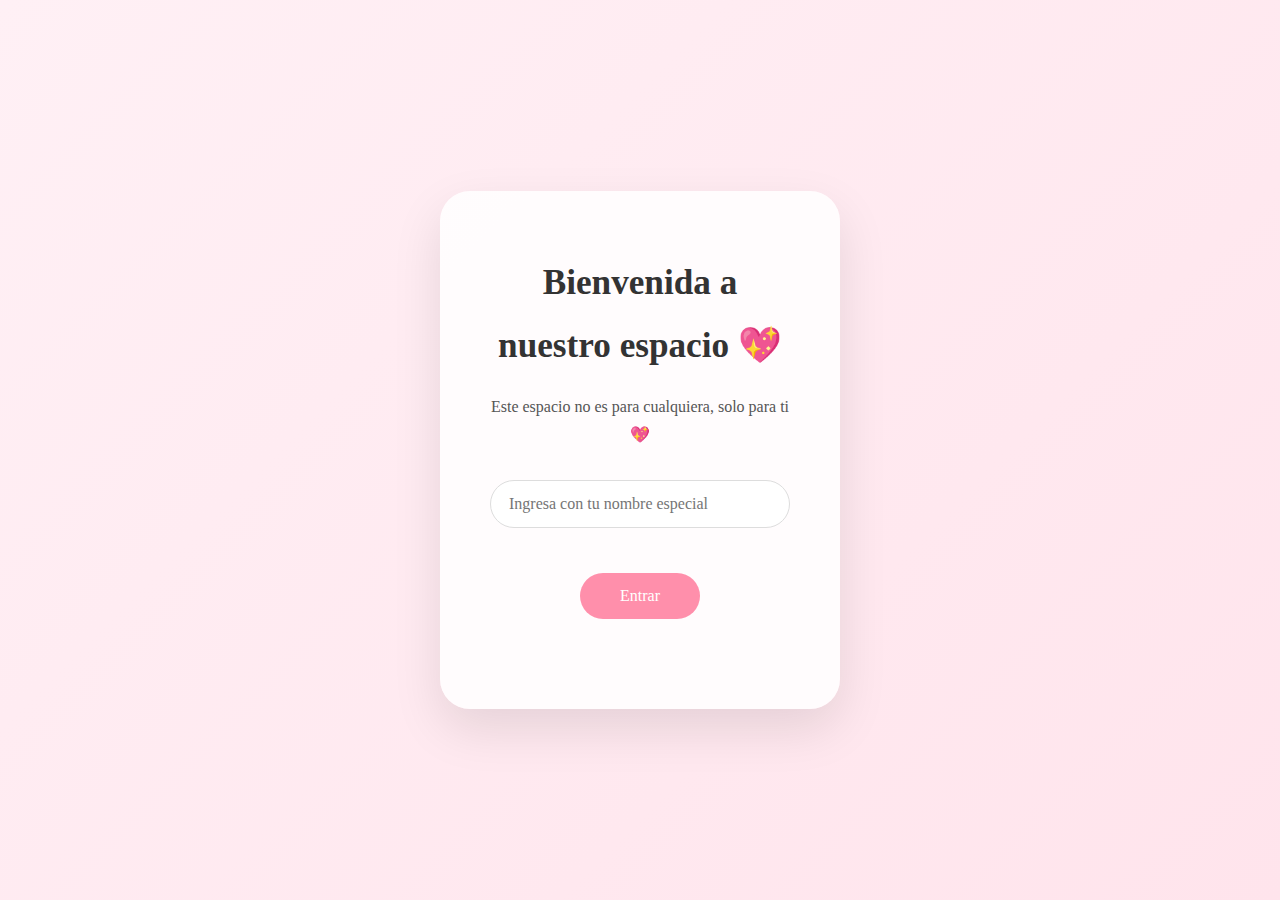
<file: index.html>
<!DOCTYPE html>
<html lang ="es">
    <head>
        <meta charset="UTF-8">
        <title>Acceso A nuestro Espacio 💖</title>
        <link rel="stylesheet" href="css/style.css">
    </head>
    <body>

        <div class="login-container">
            <h1>Bienvenida a nuestro espacio 💖</h1>
            <p>Este espacio no es para cualquiera, solo para ti 💖</p>
            <input 
            type="text"
            id="alias"
            placeholder="Ingresa con tu nombre especial"
            autocomplete="off"
            >
            <button id ="login-btn" type ="button">Entrar</button>
            <p class="login-message" id ="login-message"></p>
        </div>
        <script src="js/login.js"></script>
    </body>
</html>
</file>
<file: css/style.css>
/* =========================
   RESET Y BASE GLOBAL
========================= */
* {
  box-sizing: border-box;
  margin: 0;
  padding: 0;
  font-family: 'Georgia', serif;
}

body {
  background: linear-gradient(to bottom, #ffffff, #fdecef);
  color: #333;
  line-height: 1.8;
}

/* =========================
   CONTENEDOR GENERAL
========================= */
.container {
  max-width: 900px;
  margin: auto;
  padding: 60px 20px;
}

/* =========================
   HERO
========================= */
.hero {
  min-height: 80vh;
  display: flex;
  flex-direction: column;
  justify-content: center;
  align-items: center;
  text-align: center;
  animation: fadeIn 1.5s ease forwards;
}

.hero h1 {
  font-size: 3rem;
  color: #b03060;
  max-width: 700px;
  margin-bottom: 15px;
}

.hero-subtitle {
  font-size: 1.1rem;
  color: #666;
  max-width: 500px;
  line-height: 1.8;
}

.highlight {
  color: #ff8fab;
}

/* Animación suave */
@keyframes fadeIn {
  from {
    opacity: 0;
    transform: translateY(20px);
  }
  to {
    opacity: 1;
    transform: translateY(0);
  }
}

/* =========================
   BOTÓN MÚSICA
========================= */
button {
  background: #ff8fab;
  border: none;
  padding: 12px 24px;
  border-radius: 25px;
  color: white;
  font-size: 0.9rem;
  cursor: pointer;
  margin: 25px auto;
  display: block;
  transition: background 0.3s ease;
}

button:hover {
  background: #f06595;
}

/* =========================
   SECCIÓN TIEMPO
========================= */
.time-section {
  margin-top: 60px;
  text-align: center;
}

.time-section p {
  margin-bottom: 15px;
  font-size: 1rem;
  color: #444;
}

#time-counter {
  font-size: 1.2rem;
  color: #b03060;
  margin-top: 15px;
  font-weight: bold;
}

/* =========================
   CARTAS
========================= */
.cards-section {
  margin-top: 80px;
  text-align: center;
}

.cards-section h2 {
  margin-bottom: 30px;
  color: #b03060;
}

.cards {
  display: flex;
  justify-content: center;
  flex-wrap: wrap;
  gap: 20px;
}

/* CARTA */
.card {
  width: 80px;
  height: 80px;
  background: white;
  border-radius: 15px;
  font-size: 2rem;
  display: flex;
  align-items: center;
  justify-content: center;
  cursor: pointer;
  box-shadow: 0 8px 20px rgba(0,0,0,0.12);
  transition: transform 0.3s ease, box-shadow 0.3s ease;
}

.card:hover {
  transform: scale(1.1);
  box-shadow: 0 12px 30px rgba(0,0,0,0.18);
}

/* =========================
   MODAL DE CARTA
========================= */
.card-modal {
  position: fixed;
  top: 0;
  left: 0;
  width: 100%;
  height: 100%;
  background: rgba(0,0,0,0.6);
  display: none;
  justify-content: center;
  align-items: center;
  z-index: 999;
}

.card-modal.show {
  display: flex;
}

.card-modal-content {
  background: white;
  padding: 40px;
  max-width: 400px;
  width: 90%;
  text-align: center;
  border-radius: 20px;
  position: relative;
  animation: openCard 0.5s ease;
}

.card-modal-content p {
  font-size: 1.1rem;
  color: #444;
  line-height: 1.8;
}

/* BOTÓN CERRAR */
.close-modal {
  position: absolute;
  top: 15px;
  right: 20px;
  font-size: 1.5rem;
  cursor: pointer;
  color: #999;
}

.close-modal:hover {
  color: #333;
}

/* ANIMACIÓN DE APERTURA */
@keyframes openCard {
  from {
    transform: scale(0.7) rotateX(20deg);
    opacity: 0;
  }
  to {
    transform: scale(1) rotateX(0);
    opacity: 1;
  }
}
/* =========================
   GALERÍA
========================= */
.gallery-section {
  padding: 80px 10%;
  text-align: center;
}

.gallery-section h2 {
  font-size: 2.2rem;
  margin-bottom: 40px;
}

.gallery {
  display: grid;
  grid-template-columns: repeat(auto-fit, minmax(220px, 1fr));
  gap: 20px;
}

.gallery img {
  width: 100%;
  height: 260px;
  object-fit: cover;
  border-radius: 16px;
  cursor: pointer;
  filter: grayscale(100%);
  transition: all 0.4s ease;
}

.gallery img:hover {
  filter: grayscale(0%);
  transform: scale(1.05);
}

/* MODAL */
.gallery-modal {
  position: fixed;
  inset: 0;
  background: rgba(0,0,0,0.85);
  display: none;
  justify-content: center;
  align-items: center;
  z-index: 2000;
}

.gallery-modal img {
  max-width: 90%;
  max-height: 85%;
  border-radius: 16px;
}

.close-gallery {
  position: absolute;
  top: 20px;
  right: 30px;
  font-size: 3rem;
  color: white;
  cursor: pointer;
}
/* =========================
   SORPRESA FINAL (MAPA)
========================= */
.star-map-section {
  width: 100vw;
  margin-left: calc(-50vw + 50%);
  padding: 120px 0 150px;
  text-align: center;
  background: linear-gradient(to bottom, #fff0f5, #0b0d17);
  color: white;
}

.star-map-section h2 {
  font-size: 2.2rem;
  margin-bottom: 50px;
}

.star-map-container {
  max-width: 420px;
  margin: 0 auto;
  padding: 0 20px;
}

.star-map {
  width: 100%;
  height: auto;
  display: block;
}

/* Cuando se activa */
.star-map.show {
  opacity: 1;
  transform: scale(1);
}

/* Respiración sutil */
.star-map.show {
  animation: breathe 6s ease-in-out infinite;
}

@keyframes breathe {
  0%, 100% {
    filter: drop-shadow(0 0 20px rgba(255,255,255,0.25));
  }
  50% {
    filter: drop-shadow(0 0 35px rgba(255,255,255,0.45));
  }
}

.star-map-text {
  margin-top: 40px;
  font-size: 1.1rem;
  opacity: 0.85;
}


/* =========================
   MENSAJE FINAL
========================= */
.final-message {
  margin-top: 100px;
  text-align: center;
  font-size: 1.1rem;
  color: #555;
}

/*=============================
          INDEX
      =====================*/
      body {
        margin: 0;
        height: 100vh;
        background: linear-gradient(135deg, #fff0f5, #ffe4ec);
        display: flex;
        justify-content: center;
        align-items: center;
        font-family: 'Georgia', serif;
      }
      
      .login-container {
        background: rgba(255,255,255,0.85);
        padding: 60px 50px;
        border-radius: 30px;
        text-align: center;
        box-shadow: 0 20px 50px rgba(0,0,0,0.1);
        max-width: 400px;
        width: 90%;
      }
      
      .login-container h1 {
        font-size: 2.2rem;
        margin-bottom: 15px;
      }
      
      .login-container p {
        font-size: 1rem;
        margin-bottom: 30px;
        color: #555;
      }
      
      .login-container input {
        width: 100%;
        padding: 14px 18px;
        border-radius: 25px;
        border: 1px solid #ddd;
        margin-bottom: 20px;
        font-size: 1rem;
        outline: none;
      }
      
      .login-container input:focus {
        border-color: #ff8fab;
      }
      
      .login-container button {
        padding: 14px 40px;
        border: none;
        border-radius: 30px;
        background: #ff8fab;
        color: white;
        font-size: 1rem;
        cursor: pointer;
        transition: transform 0.3s ease, box-shadow 0.3s ease;
      }
      
      .login-container button:hover {
        transform: translateY(-3px);
        box-shadow: 0 10px 25px rgba(255,143,171,0.4);
      }
</file>
